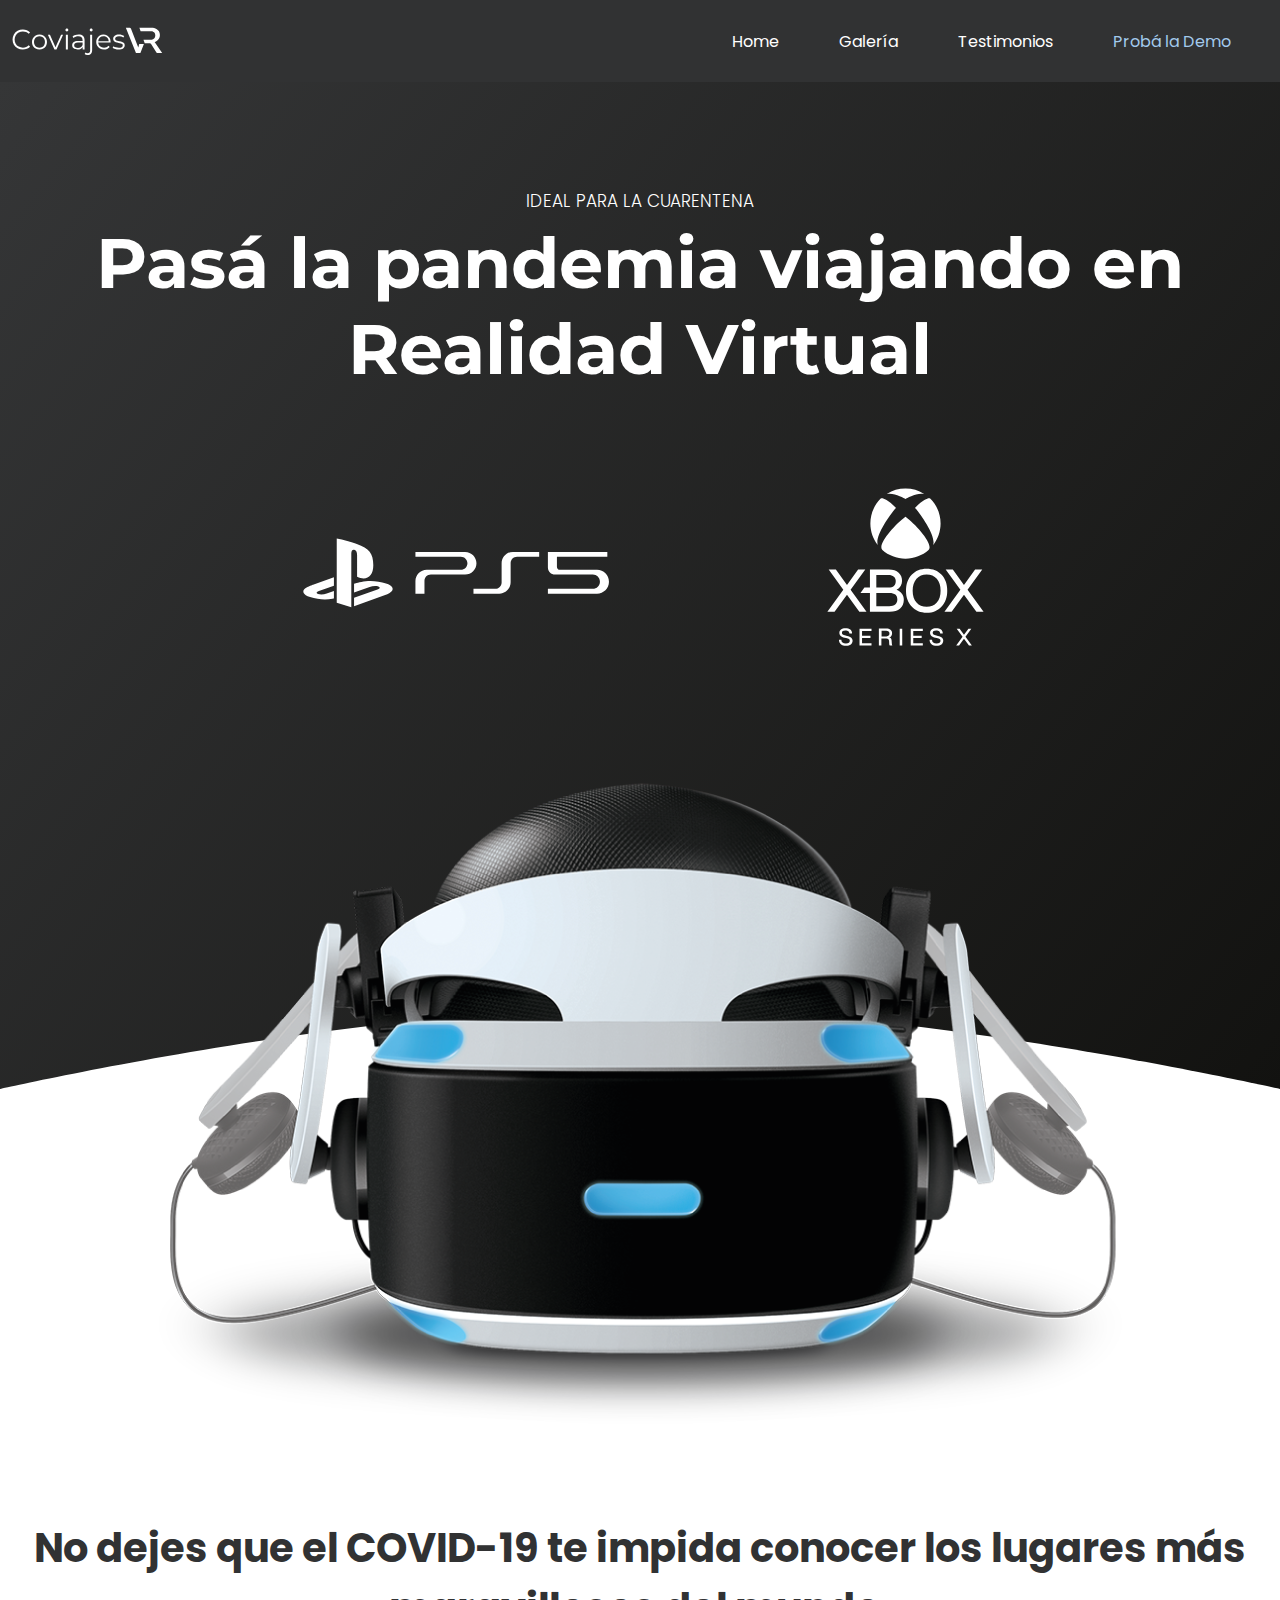
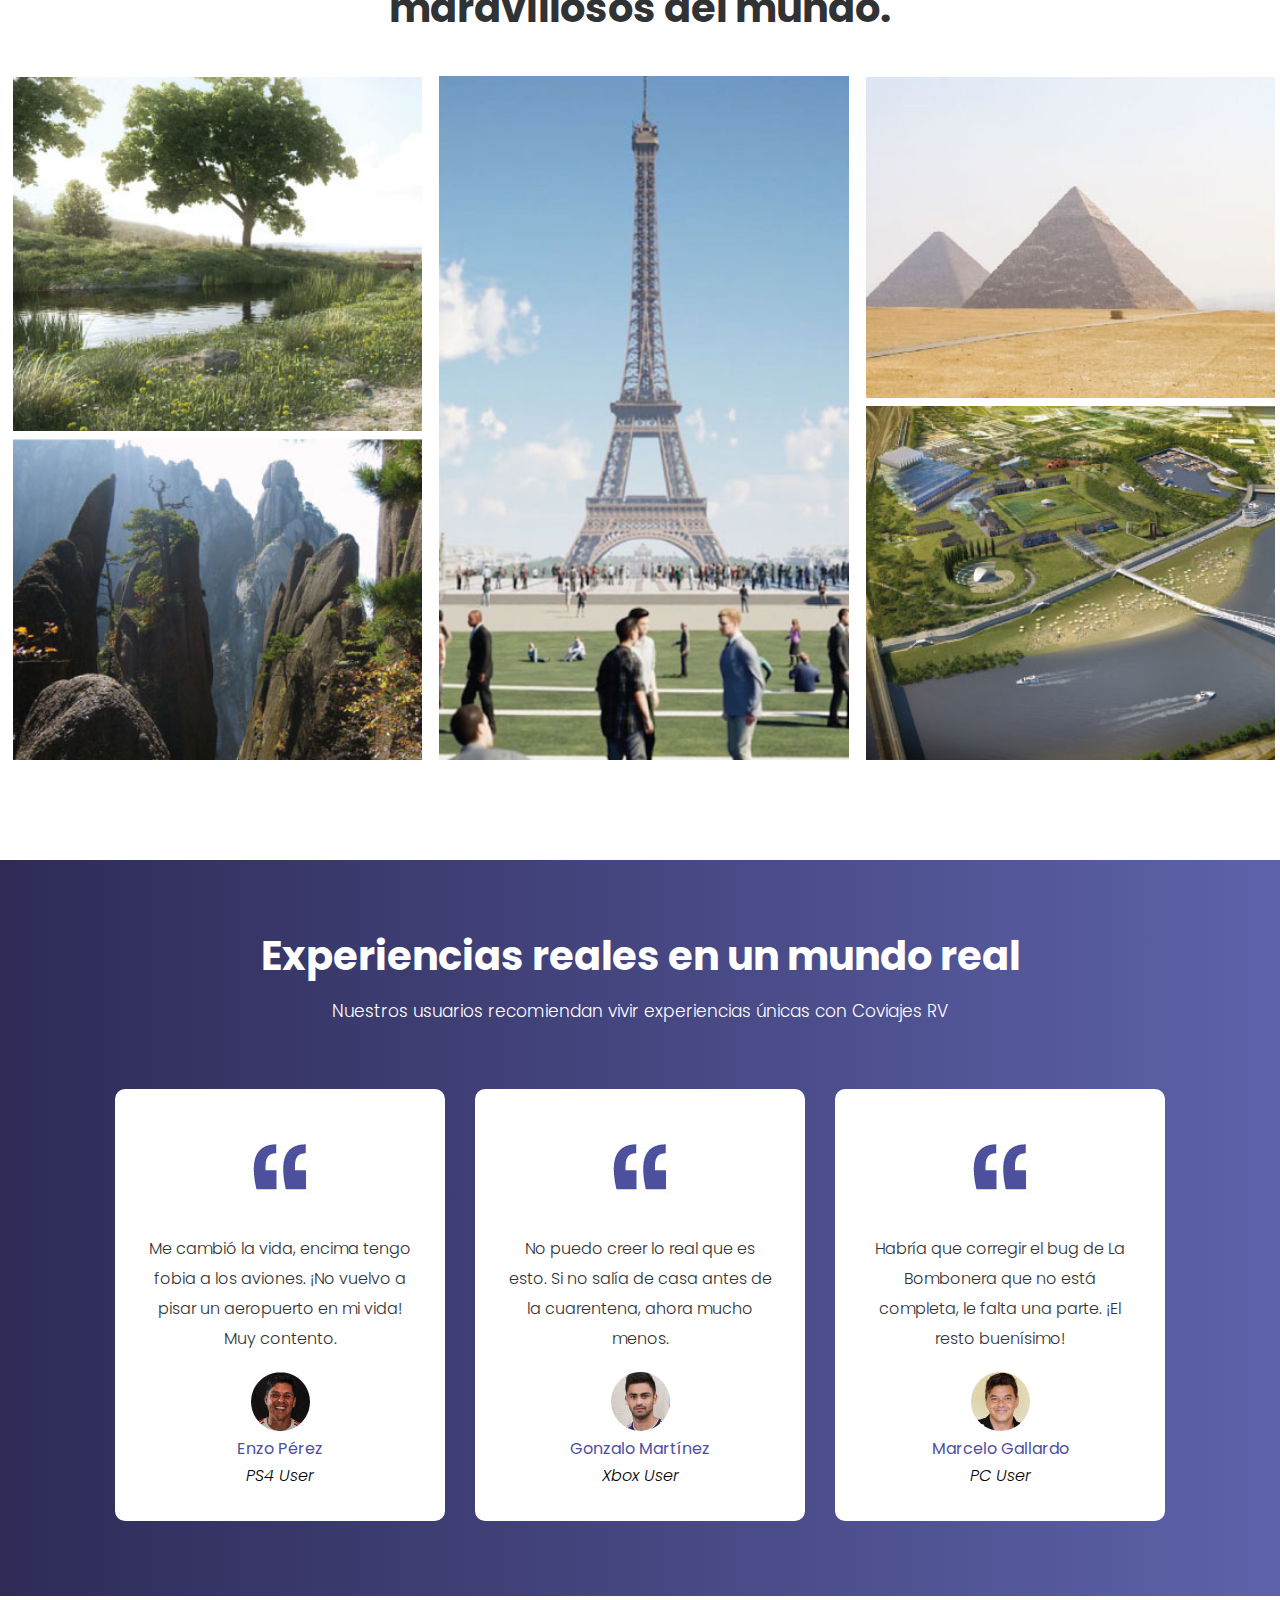
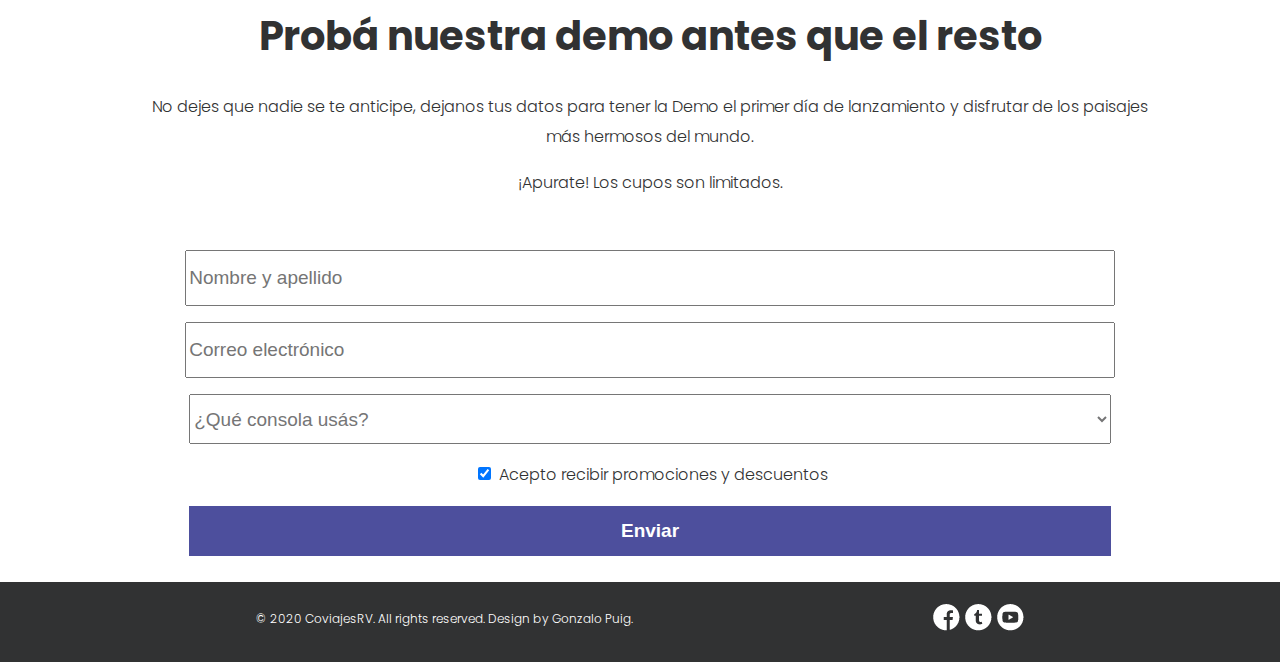
<file: index.html>
<!DOCTYPE html>
<html lang="en">
<head>
    <meta charset="UTF-8">
    <meta name="viewport" content="width=device-width, initial-scale=1.0">
    <link rel="stylesheet" type="text/css" href="coviajes-styles.css">
    <link href="https://fonts.googleapis.com/css2?family=Montserrat:wght@700&family=Poppins:ital,wght@0,400;0,600;0,700;1,300;1,400&display=swap" rel="stylesheet">
    <title>Coviajes RV | Viajá sin limitaciones</title>
</head>
<body>
<!-- 
      <nav id="hamnav">

        
        <label for="hamburger">&#9776;</label>
        <input type="checkbox" id="hamburger"/>
        

        <img src="assets/logo.svg" class="logo" alt="coviajes logo">
        <ul>
          <li><a href="#" class="active">Home</a></li>
          <li><a href="#">Galería</a></li>
          <li><a href="#">Testimonios</a></li>
          <li class="demo"><a href="#" class="demo-text">Probá la Demo</a></li>
        </ul>
      </nav> -->


      <nav id="hamnav">
        <!-- [THE HAMBURGER] -->
        <label for="hamburger">&#9776;</label>
        <input type="checkbox" id="hamburger"/>
   
        <!-- [MENU ITEMS] -->
        
        <div id="hamitems">
            <div id="logo">
                <img src="assets/logo.svg" class="logo" alt="coviajes logo">
            </div>
          <a href="#home">Home</a>
          <a href="#galeria">Galería</a>
          <a href="#testimonios">Testimonios</a>
          <a class="demo" href="#formulario">Probá la Demo</a>
        </div>
      </nav>


      <section id="home" class="home-slider">
        <div class="titulos">
            <h3>IDEAL PARA LA CUARENTENA</h3>
            <h1>
                Pasá la pandemia viajando
                en Realidad Virtual
            </h1>
            <img src="assets/ps5xbox.svg" class="ps5xbox" alt="disponible en PS5 y Xbox X Series">
        </div>
        <div class="whitecut"><img src="assets/whitecut.svg"></div>
 
      </section>

      <section class="fix">
        <div></div>
    </section>


      <section>
        <div class="vr">
            <img class="vr-image" src="assets/vr.png" alt="Gafas Realidad Virtual">
        </div>
      </section>

      <section id="galeria" class="gallery">
        <div>
            <h2>No dejes que el COVID-19 te impida conocer los
                lugares más maravillosos del mundo.</h2>
        </div>

        <div class="row">
            <div class="column">
              <img src="assets/img1.jpg">
              <img src="assets/img2.jpg">
            </div>
            <div class="column">
              <img src="assets/img3.jpg">

            </div>
            <div class="column">
              <img src="assets/img4.jpg">
              <img src="assets/img5.jpg">
            </div>
          </div>
      </section>

      <section id="testimonios">
          <div class="testimonios">
            <h2>
                Experiencias reales en un mundo real
            </h2>
            <h3>
                Nuestros usuarios recomiendan vivir experiencias únicas con Coviajes RV
            </h3>
              
              <div class="cards-container">
                <div class="card">
                    <img class="quote" src="assets/quote.jpg">
                    <p>Me cambió la vida, encima tengo fobia a los aviones. ¡No vuelvo a pisar un aeropuerto en mi vida! Muy contento.</p>
                    <div>
                        <img src="assets/enzo.jpg">
                        <h4>Enzo Pérez</h4><i>PS4 User</i>
                    </div>
                </div>
                <div class="card">
                    <img class="quote" src="assets/quote.jpg">
                    <p>No puedo creer lo real que es esto. Si no salía de casa antes de la cuarentena, ahora mucho menos.</p>
                    <div>
                        <img src="assets/pity.jpg">
                        <h4>Gonzalo Martínez</h4><i>Xbox User</i>
                    </div>
                </div>
                <div class="card">
                    <img class="quote" src="assets/quote.jpg">
                    <p>Habría que corregir el bug de La Bombonera  que no está completa, le falta una parte. ¡El resto buenísimo!</p>
                    <div>
                        <img src="assets/muñe.jpg">
                        <h4>Marcelo Gallardo</h4><i>PC User</i>
                    </div>
                </div>
            </div>
          </div>
      </section>

      <section id="formulario">
          <div class="form-container">
            <div class="left-form">
                <h2>Probá nuestra demo antes que el resto</h2>
                <p>No dejes que nadie se te anticipe, dejanos tus datos para tener la Demo el primer día de lanzamiento y disfrutar de los paisajes más hermosos del mundo. </p>
                <p>¡Apurate! Los cupos son limitados.</p>

            </div>
            <div class="right-form">
                <form>
                    <p>
                        <input id="name" placeholder="Nombre y apellido" type="text"> 
                    </p>
                    <p>
                        <input id="email" placeholder="Correo electrónico" type="email">
                    </p>
                    <p>
                        <select class="disabled" id="consola">
                            <option disabled selected>¿Qué consola usás?</option>
                            <option value="PS5">PS5</option>
                            <option value="Xbox">Xbox X Series</option>
                            <option value="PC">PC</option>
                        </select>
                    </p>
                    <p>
                        <input class="checkbox" type="checkbox" checked>
                        <label> Acepto recibir promociones y descuentos</label> 
                    </p>
                    <p>
                        <button class="btn" type="submit"> Enviar</button>
                    </p>
            </div>
        </div>
      </section>

      <footer>
        <div class="footer-container">
            <div class="copyright">
                <p>© 2020 CoviajesRV. All rights reserved. Design by Gonzalo Puig.</p>
            </div>
            <div class="rrss">
            <a href="https://facebook.com"><img src="assets/face.png" alt="Facebook"></a>
            <a href="https://twitter.com"><img src="assets/twitter.png" alt="Twitter"></a>
            <a href="https://youtube.com"><img src="assets/youtube.png" alt="Youtube"></a>
            </div>
        </div>
      </footer>


</body>
</html>
</file>
<file: coviajes-styles.css>
body {
  margin: 0;
  padding: 0;
  /* width: 100%; */
      
}

div {
  width: 60%;
  margin: auto;
}


@media screen and (max-width: 1400px) {
  div {
      width: 100%;
  }
  
  
}

p {
  font-family: 'Poppins', sans-serif;
  font-weight: 300;
  color: #313233;
  line-height: 30px;
}

i {
  
  font-family: 'Poppins', sans-serif;
  font-weight: 300;
  line-height: 30px;
}


h1 {
  margin: 0;
  font-family: 'Montserrat', sans-serif;
  font-weight: 700px;
  color: white;
  font-size: 70px;

}

h2 {
  margin: 0 auto;
  font-family: 'Poppins', sans-serif;
  font-weight: bold;
  color: #313233;
  font-size: 40px;
  padding: 30px    
}

h3 {
  margin: 0 auto;
  font-family: 'Poppins', sans-serif;
  font-weight: 300;
  color: white;
  font-size: 17px;
  padding: 30px      
}

h4 {
  
  font-family: 'Poppins', sans-serif;
  font-weight: 400;
  color: #4E4F9D;
  margin-block-start: 0;
  margin-block-end: 0;
  /* line-height: 30px; */
  
}




/* --------------NAVBAR------------ */
/* 
.logo {
  margin-top: 20px;
  float: left;
  width: 170px;
  margin-left: 3%;
}

nav {
  justify-content: center;
  align-items: center ;
  padding: 10px 100px;
  box-sizing: border-box;
  font-family: 'Poppins', sans-serif;
  width: 100%;
  height: 110px;
  background: #313233;
  position: sticky;
  top: 0;

}

nav ul {
  display: flex;
  padding: 0 100px;
  align-items: center;
  justify-content: flex-end;
}

nav ul li {
    
  padding:  20px;
  list-style: none;
}

nav ul li a {

  display: block;
  color: #fff;
  padding: 0 10px;
  text-decoration: none;
  font-weight: 300;

}

nav ul li a:hover {
  color: #A3CAED;
}
  nav ul li a.active {
  font-weight: 600;
  
} 

.demo {
  background: white;
  border-radius: 50px;
 }

 .demo-text {
  color: #313233;
 } */


 #hamnav {
   z-index: 100;
  font-family: 'Poppins', sans-serif;
  width: 100%;
  /* height: 110px; */
  background: #313233;
  position: sticky;
  top: 0;
}

.logo {
  margin-top: 15px;
  /* float: left; */
  width: 170px;
  
  margin-bottom: 10px;

}

#hamnav label, #hamburger { display: none; }


#hamitems { display: flex; 
  align-items: center;
  justify-content: center;
  height: 150%;
}
#hamitems a {
  /* display: flex; */
  padding: 0 25px 0 25px;
  color: white;
  text-decoration: none;
  /* height: 50px; */
  margin: 25px 5px;
}
#hamitems a:hover {
  color: #A3CAED;
}

.demo{
    width: 250px;
    color: #A3CAED !important;
    margin: 25px 5px
}

/* Mobile */
@media screen and (max-width: 768px){
  
  #hamnav label { 
    display: inline-block; 
  
    color: white;
    background: #1D1D1C;
    font-style: normal;
    font-size: 1.5em;
    padding: 20px 30px 20px 30px;
  }

  /* Break down menu items into vertical */
  #hamitems a {
    box-sizing: border-box;
    display: block;
    width: 100%;
    border-top: 1px solid #333;
  }

  /* Toggle Show/Hide Menu */
  #hamitems { display: none; }
  #hamnav input:checked ~ #hamitems { display: block; }

  div#hamitems {
      height: 320px;
  }

  .logo {
      padding-left: 20px;
  }

}






section {
  margin: 0;
}

section.home-slider {
  width: 100%;
  height: 100%;
}

section.home-slider {
  background: rgb(53,54,55);
  background: linear-gradient(129deg, rgba(53,54,55,1) 0%, rgba(18,18,16,1) 100%);    
}

section.home-slider div.titulos {
    padding: 100px 0px 100px 0;
    text-align: center;
}

.ps5xbox {
max-width: 60%;  
min-width: 40%;
  margin: 50px;
}

.whitecut {
  padding-top: 150px;
  width: 100%;
  bottom: 0;
}


/* --------------FIX WHITE CUT------------ */

section.fix div {
  background: white;
  height: 4px;
  margin: -4px auto;
  width: 100%;
}

/* --------------------VR--------------- */

.vr {
  text-align: center;
  margin: -500px auto;
  animation: 1s vr;
  position: relative;
  animation-iteration-count: infinite;
  animation-direction: alternate;
}

.vr-image {
  max-width: 100%;
  height: auto;
}

@keyframes vr {
  from {
     top: -10px;
  }

  to {

      top: 10px;
  }
}


@media screen and (max-width: 850px){
  

  .vr {
      margin: -400px auto;
  }
  h1 {
      font-size: 50px;
  }
  h2 {
    font-size: 30px;
  }
  
}




/* ---- CAROO, SI VES ESTO TUVE QUE QUITAR LA ANIMACIÓN DEL VR (QUE QUEDABA MUY BIEN) PORQUE SE VEÍA ENCIMA DEL NAVBAR, DESPUÉS TE PREGUNTO CÓMO SOLUCIONAR ESO ---- */



#galeria {
  margin: auto;
  padding-top: 400px;
  text-align: center;
  padding-bottom: 100px;
}

.row {
  display: flex;
  flex-wrap: wrap;
  padding: 0 4px;
}

.column {
  flex: 32%;
  max-width: 32%;
  padding: 0 4px;
}

.column img {
  margin-top: 8px;
  vertical-align: middle;
  width: 100%;
}

@media screen and (max-width: 800px) {
  .column {
    flex: 100%;
    max-width: 90%;
  }
}

/* --------------------TESTIMONIOS--------------- */

.testimonios {
  background: rgb(46,43,87);
  background: linear-gradient(90deg, rgba(46,43,87,1) 0%, rgba(93,98,170,1) 100%);
  width: 100%;
  padding: 60px 0 60px 0;
  margin: 0;

}
.testimonios h2, h3 {
  
  color: white;
  text-align: center;
  padding: 6px;
}

.testimonios h3 {
  padding-bottom: 50px;
}

.cards-container {
  
  justify-content: center;
  display: flex;
}
.card {
  background: white;
  border-radius: 10px;
  max-width: 270px;
  text-align: center;
  padding: 30px;
  margin: 15px;

}

.quote{
  padding: 20px;
  
}

@media screen and (max-width: 1100px) {
  .cards-container {
      display: block;
      margin: auto;
      /* width: 50%; */
  }
  .card {
      max-width: 300px;

      margin: 15px auto 15px auto;
  }
  .testimonios {
      width: 100%;
      margin: auto;
  }
}

/* --------------------FORMULARIO--------------- */

.form-container {
    display: flex;
    padding: 50px;
    
    
}

.form-container div {
  padding: 50px;
}

.form-container h2{
  padding: 0px 0px 10px 0px;
}

.form-container .disabled{
  color: #757576;
}


.form-container #name, #email, select, button {
    min-width: 500px;
    height: 50px;
    font-size: 19px;
}

.form-container select, button {
  width: 50%;
}

.checkbox {
  width: 15px;
}


.btn {
/* background: rgb(46,43,87);
background: linear-gradient(90deg, rgba(46,43,87,1) 0%, rgba(93,98,170,1) 100%); */
background: #4D4F9D;
border: 0px;
color: white;
font-weight: bold;
cursor: pointer;
transition-duration: 0.4s;
}

.btn:hover {
  background-color: #3F3F7E;
  /* background: rgb(93,98,170);
  background: linear-gradient(90deg, rgba(93,98,170,1) 0%, rgba(46,43,87,1) 100%); */
}
/* -------------ACÁ QUISE HACER UN HOVER CON GRADIENTES Y TRANSISIÓN Y NO QUEDABA ------------ */

@media screen and (max-width: 1300px) {
  .form-container {
      display: block;
      width: 80%;
      text-align: center;
      padding: 0;
  }

  .form-container #name, #email, select, button {
      width: 50%;
      min-width: 90%;
  }

  .form-container select, button {
      /* width: 309px; */
      min-width: 90%;
  }
  .form-container div {
      padding: 10px;
  }

}



@media screen and (max-width: 1700px) {
  .form-container {
      width: 80%;
  }
/* 

  .form-container div {
      padding: 50px;
  } */

}


  /* --------------------FOOTER--------------- */

footer {
  background: #313233;
  height: 80px;
}

.footer-container {
  width: 60%;
  height: auto;
  padding: 10px;
  display: flex;
  
}

footer p{
  color: white;
  font-size: 12px;
}

.rrss {
  text-align: right;
}

@media screen and (max-width: 800px) {
  .footer-container {
      display: block;
      text-align: center;
      width: 80%;
  }
  .rrss {
      text-align: center;
  }

  footer {
      height: auto;
  }
}
</file>
